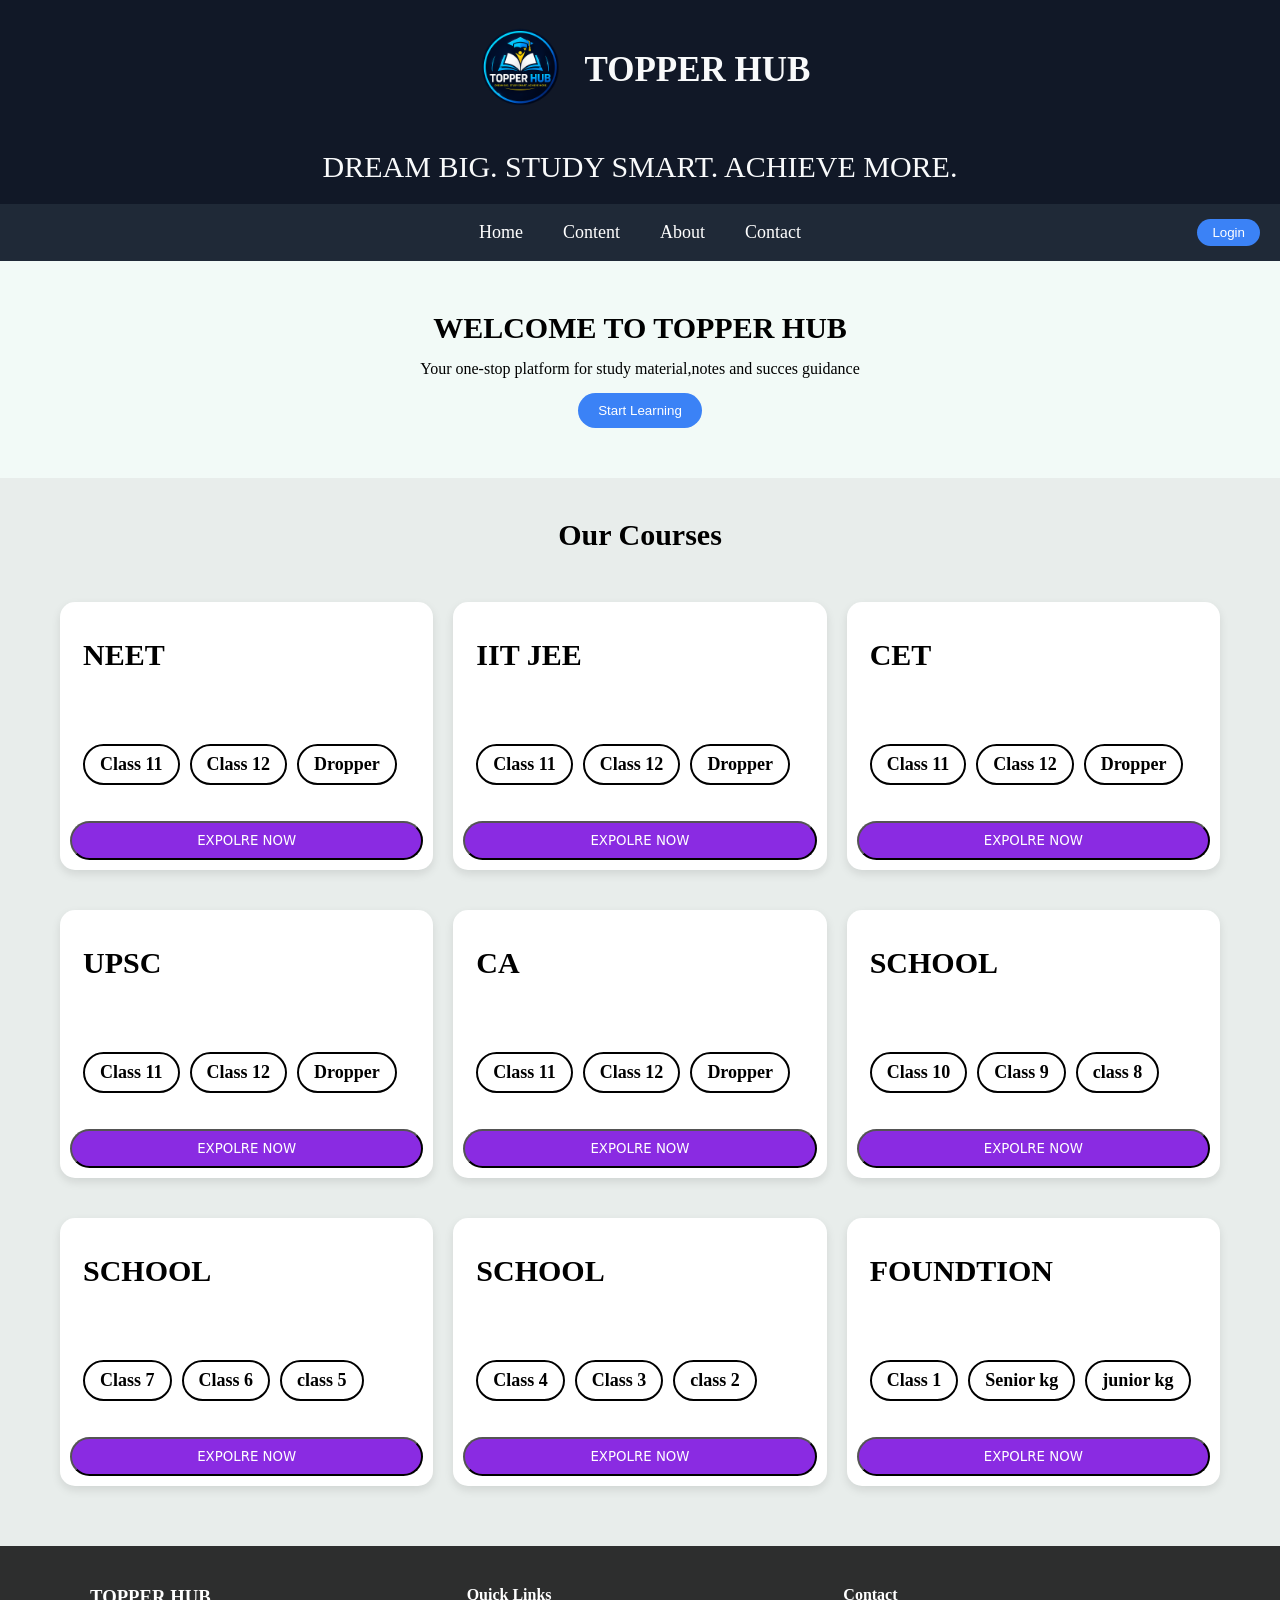
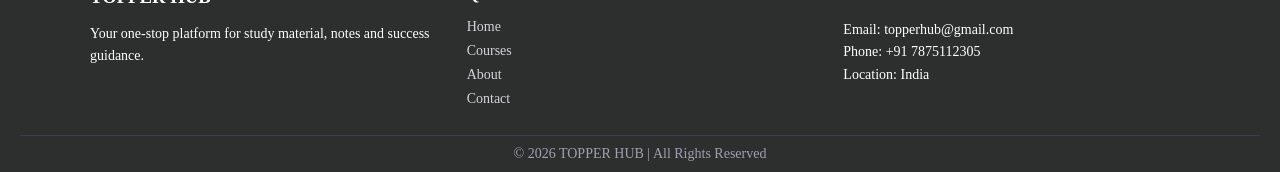
<file: index.html>
<!DOCTYPE html>
<html lang="en">
<head>
    <meta charset="UTF-8">
    <meta name="viewport" content="width=device-width, initial-scale=1.0">
    <title> TOPPER HUB </title>
    <link rel="icon" href="logo.png">
    <link rel="stylesheet" href="h.css">

<script>
    const menu = document.querySelector(".menu-icon");
    const navLinks = document.querySelector(".nav-links");

    menu.onclick = () => {
        navLinks.classList.toggle("active");
    };
</script>

</head>
<body>
    <header class="header">
        <div class="tophead">
     <img src="logo.png" id="logo">

          <h1>
                TOPPER HUB  
          </h1> 
          </div>

          <p class="tagline">  DREAM BIG. STUDY SMART. ACHIEVE MORE.</p>

        </header>
   <nav class="navbar">

    <div class="menu-icon">&#9776;</div>

    <div class="nav-links">
        <a href="#">Home</a>
        <a href="#">Content</a>
        <a href="#">About</a>
        <a href="#">Contact</a>
    </div>

    <button class="login-btn">Login</button>

</nav>
   <section class="hero">
    <h2>WELCOME TO TOPPER HUB </h2>
    <p> Your one-stop platform for study material,notes and succes guidance </p>
    <button> Start Learning </button>
   </section>
   <div class="main ">
    <h2>Our Courses</h2>
   
    <div class="cards">
        <div class="card">
            <h2 class="class-row h2"> NEET </h2>
            <div class="class-row">
                <h2>Class 11</h2>
                <h2>Class 12</h2>
                <h2> Dropper</h2>
               
            </div>
             <button class="bt-card">EXPOLRE NOW </button>
        </div>
          <div class="card">
            <h2 class="class-row h2"> IIT JEE </h2>
            <div class="class-row">
                <h2>Class 11</h2>
                <h2>Class 12</h2>
                <h2> Dropper</h2>
               
            </div>
             <button class="bt-card">EXPOLRE NOW</button>
        </div>
          <div class="card">
            <h2 class="class-row h2"> CET </h2>
            <div class="class-row">
                <h2>Class 11</h2>
                <h2>Class 12</h2>
                <h2>Dropper</h2>
               
            </div>
             <button class="bt-card">EXPOLRE NOW </button>
        </div>
 
            
    </div>

     <div class="cards">

        <div class="card">
                <h2 class="class-row h2"> UPSC </h2>
                <div class="class-row">
                    <h2>Class 11 </h2>
                    <h2>Class 12</h2>
                    <h2>Dropper </h2>
                </div>
                <button class="bt-card">EXPOLRE NOW</button>
            </div>

        <div class="card">
            <h2 class="class-row h2"> CA </h2>
            <div class="class-row">
                <h2>Class 11</h2>
                <h2>Class 12</h2>
                <h2>Dropper</h2>
               
            </div>
             <button class="bt-card">EXPOLRE NOW </button>
        </div>
          <div class="card">
            <h2 class="class-row h2"> SCHOOL </h2>
            <div class="class-row">
                <h2>Class 10</h2>
                <h2>Class 9</h2>
                <h2>class 8</h2>
               
            </div>
             <button class="bt-card">EXPOLRE NOW </button>
        </div>
        </div>
          <div class="cards">
           
         <div class="card">
            <h2 class="class-row h2"> SCHOOL </h2>
            <div class="class-row">
                <h2>Class 7</h2>
                <h2>Class 6</h2>
                <h2>class 5</h2>
               
            </div>
             <button class="bt-card">EXPOLRE NOW</button>
        </div>
         <div class="card">
            <h2 class="class-row h2"> SCHOOL </h2>
            <div class="class-row">
                <h2>Class 4</h2>
                <h2>Class 3</h2>
                <h2>class 2</h2>
               
            </div>
             <button class="bt-card">EXPOLRE NOW </button>
        </div>
         <div class="card ">
            <h2 class="class-row h2"> FOUNDTION </h2>
            <div class="class-row">
               <a href="one.html"><h2>Class 1</h2></a> 
                <h2>Senior kg</h2>
                <h2>junior kg</h2>
               
            </div>
             <button class="bt-card">EXPOLRE NOW </button>
        </div>
          </div>
</div>

<footer class="footer">

    <div class="footer-container">

        <!-- COLUMN 1 -->
        <div class="footer-col">
            <h3>TOPPER HUB</h3>
            <p>Your one-stop platform for study material, notes and success guidance.</p>
        </div>

        <!-- COLUMN 2 -->
        <div class="footer-col">
            <h4>Quick Links</h4>
            <a href="#">Home</a>
            <a href="#">Courses</a>
            <a href="#">About</a>
            <a href="#">Contact</a>
        </div>

        <!-- COLUMN 3 -->
        <div class="footer-col">
            <h4>Contact</h4>
            <p>Email: topperhub@gmail.com</p>
            <p>Phone: +91 7875112305</p>
            <p>Location: India</p>
        </div>

    </div>

    <!-- BOTTOM LINE -->
    <div class="footer-bottom">
        <p>© 2026 TOPPER HUB | All Rights Reserved</p>
    </div>

</footer>

</body>
</html>
</file>
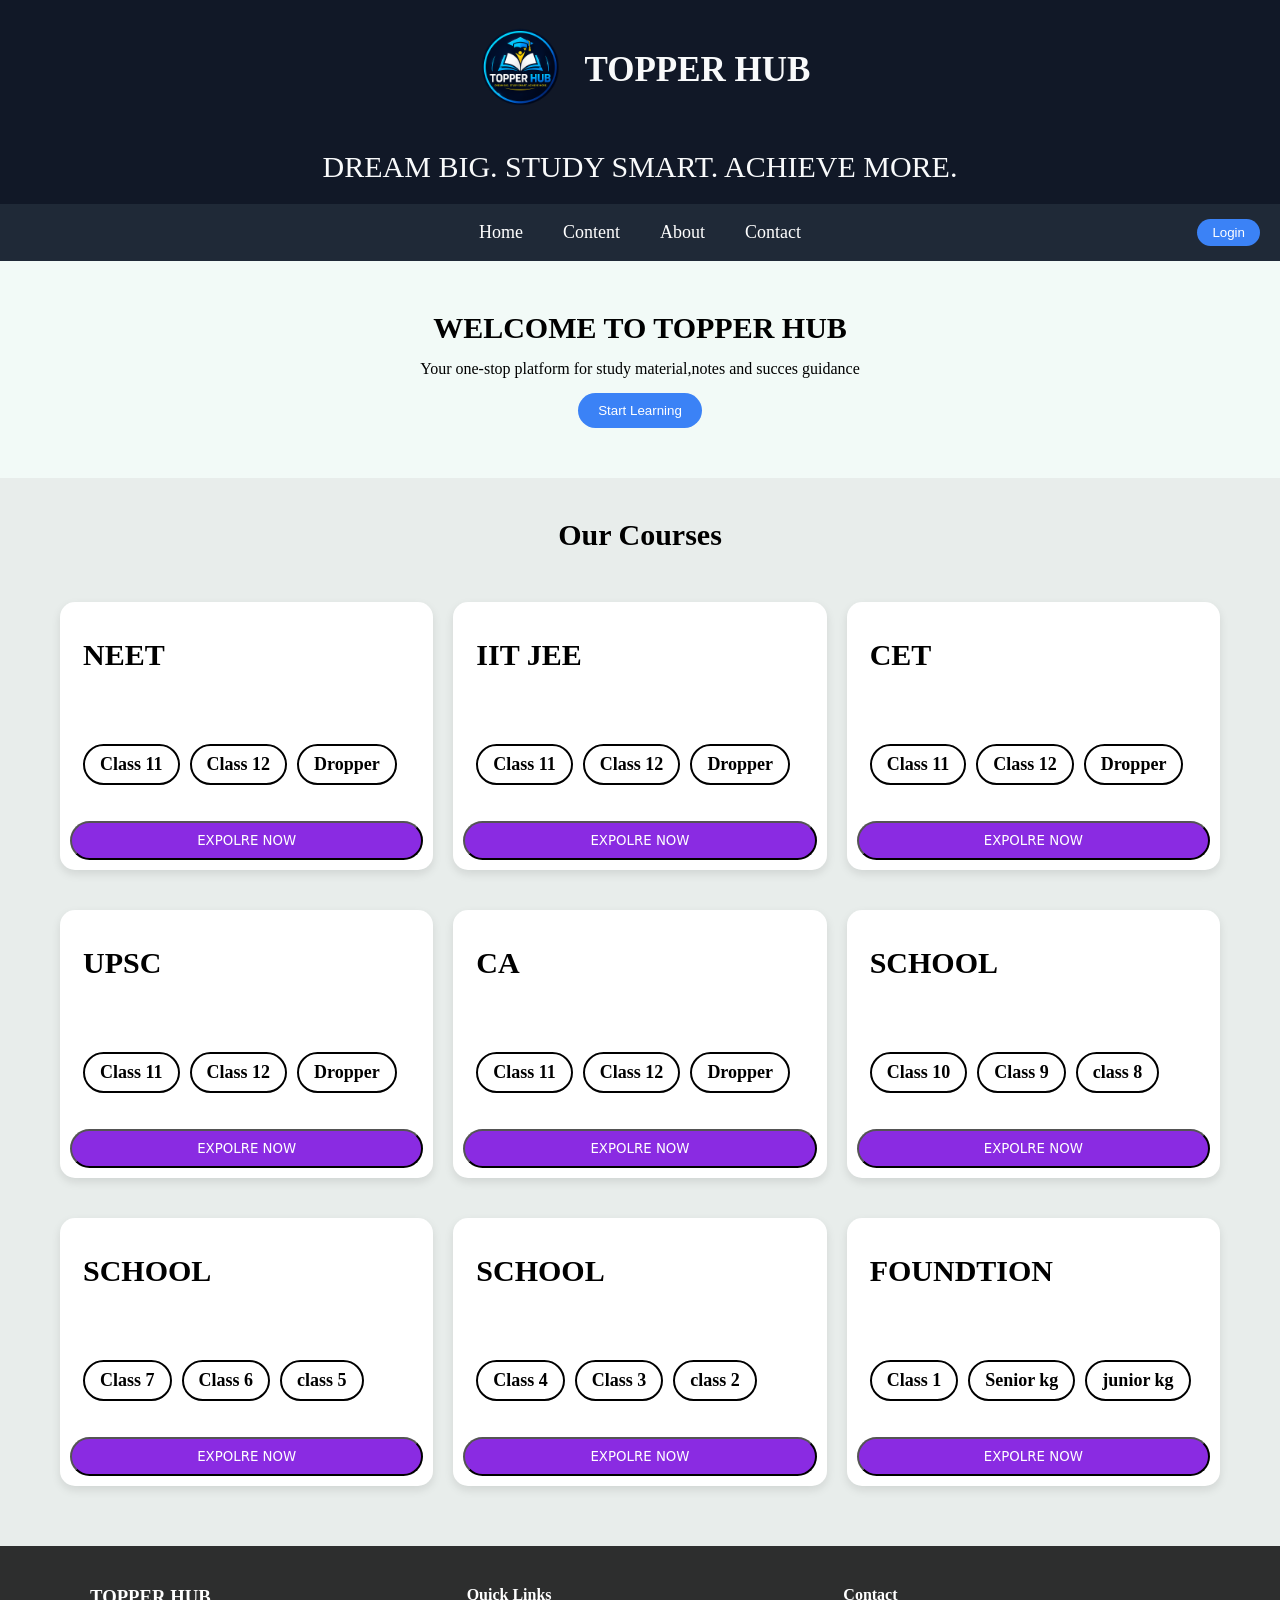
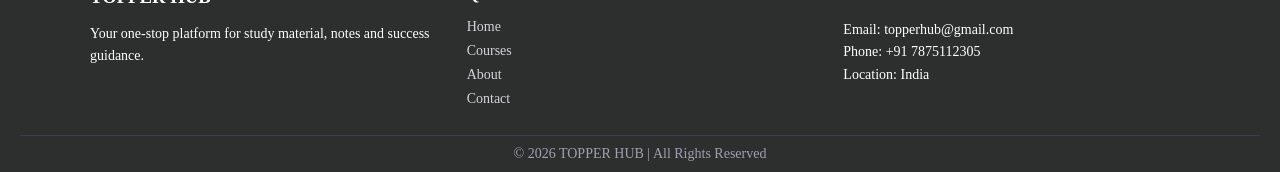
<file: src/main/resources/static/index.html>
<!DOCTYPE html>
<html lang="en">
<head>
    <meta charset="UTF-8">
    <meta name="viewport" content="width=device-width, initial-scale=1.0">
    <title> TOPPER HUB </title>
    <link rel="icon" href="logo.png">
    <link rel="stylesheet" href="h.css">

<script>
    const menu = document.querySelector(".menu-icon");
    const navLinks = document.querySelector(".nav-links");

    menu.onclick = () => {
        navLinks.classList.toggle("active");
    };
</script>

</head>
<body>
    <header class="header">
        <div class="tophead">
     <img src="logo.png" id="logo">

          <h1>
                TOPPER HUB  
          </h1> 
          </div>

          <p class="tagline">  DREAM BIG. STUDY SMART. ACHIEVE MORE.</p>

        </header>
   <nav class="navbar">

    <div class="menu-icon">&#9776;</div>

    <div class="nav-links">
        <a href="#">Home</a>
        <a href="#">Content</a>
        <a href="#">About</a>
        <a href="#">Contact</a>
    </div>

    <button class="login-btn">Login</button>

</nav>
   <section class="hero">
    <h2>WELCOME TO TOPPER HUB </h2>
    <p> Your one-stop platform for study material,notes and succes guidance </p>
    <button> Start Learning </button>
   </section>
   <div class="main ">
    <h2>Our Courses</h2>
   
    <div class="cards">
        <div class="card">
            <h2 class="class-row h2"> NEET </h2>
            <div class="class-row">
                <h2>Class 11</h2>
                <h2>Class 12</h2>
                <h2> Dropper</h2>
               
            </div>
             <button class="bt-card">EXPOLRE NOW </button>
        </div>
          <div class="card">
            <h2 class="class-row h2"> IIT JEE </h2>
            <div class="class-row">
                <h2>Class 11</h2>
                <h2>Class 12</h2>
                <h2> Dropper</h2>
               
            </div>
             <button class="bt-card">EXPOLRE NOW</button>
        </div>
          <div class="card">
            <h2 class="class-row h2"> CET </h2>
            <div class="class-row">
                <h2>Class 11</h2>
                <h2>Class 12</h2>
                <h2>Dropper</h2>
               
            </div>
             <button class="bt-card">EXPOLRE NOW </button>
        </div>
 
            
    </div>

     <div class="cards">

        <div class="card">
                <h2 class="class-row h2"> UPSC </h2>
                <div class="class-row">
                    <h2>Class 11 </h2>
                    <h2>Class 12</h2>
                    <h2>Dropper </h2>
                </div>
                <button class="bt-card">EXPOLRE NOW</button>
            </div>

        <div class="card">
            <h2 class="class-row h2"> CA </h2>
            <div class="class-row">
                <h2>Class 11</h2>
                <h2>Class 12</h2>
                <h2>Dropper</h2>
               
            </div>
             <button class="bt-card">EXPOLRE NOW </button>
        </div>
          <div class="card">
            <h2 class="class-row h2"> SCHOOL </h2>
            <div class="class-row">
                <h2>Class 10</h2>
                <h2>Class 9</h2>
                <h2>class 8</h2>
               
            </div>
             <button class="bt-card">EXPOLRE NOW </button>
        </div>
        </div>
          <div class="cards">
           
         <div class="card">
            <h2 class="class-row h2"> SCHOOL </h2>
            <div class="class-row">
                <h2>Class 7</h2>
                <h2>Class 6</h2>
                <h2>class 5</h2>
               
            </div>
             <button class="bt-card">EXPOLRE NOW</button>
        </div>
         <div class="card">
            <h2 class="class-row h2"> SCHOOL </h2>
            <div class="class-row">
                <h2>Class 4</h2>
                <h2>Class 3</h2>
                <h2>class 2</h2>
               
            </div>
             <button class="bt-card">EXPOLRE NOW </button>
        </div>
         <div class="card ">
            <h2 class="class-row h2"> FOUNDTION </h2>
            <div class="class-row">
               <a href="one.html"><h2>Class 1</h2></a> 
                <h2>Senior kg</h2>
                <h2>junior kg</h2>
               
            </div>
             <button class="bt-card">EXPOLRE NOW </button>
        </div>
          </div>
</div>

<footer class="footer">

    <div class="footer-container">

        <!-- COLUMN 1 -->
        <div class="footer-col">
            <h3>TOPPER HUB</h3>
            <p>Your one-stop platform for study material, notes and success guidance.</p>
        </div>

        <!-- COLUMN 2 -->
        <div class="footer-col">
            <h4>Quick Links</h4>
            <a href="#">Home</a>
            <a href="#">Courses</a>
            <a href="#">About</a>
            <a href="#">Contact</a>
        </div>

        <!-- COLUMN 3 -->
        <div class="footer-col">
            <h4>Contact</h4>
            <p>Email: topperhub@gmail.com</p>
            <p>Phone: +91 7875112305</p>
            <p>Location: India</p>
        </div>

    </div>

    <!-- BOTTOM LINE -->
    <div class="footer-bottom">
        <p>© 2026 TOPPER HUB | All Rights Reserved</p>
    </div>

</footer>

</body>
</html>
</file>
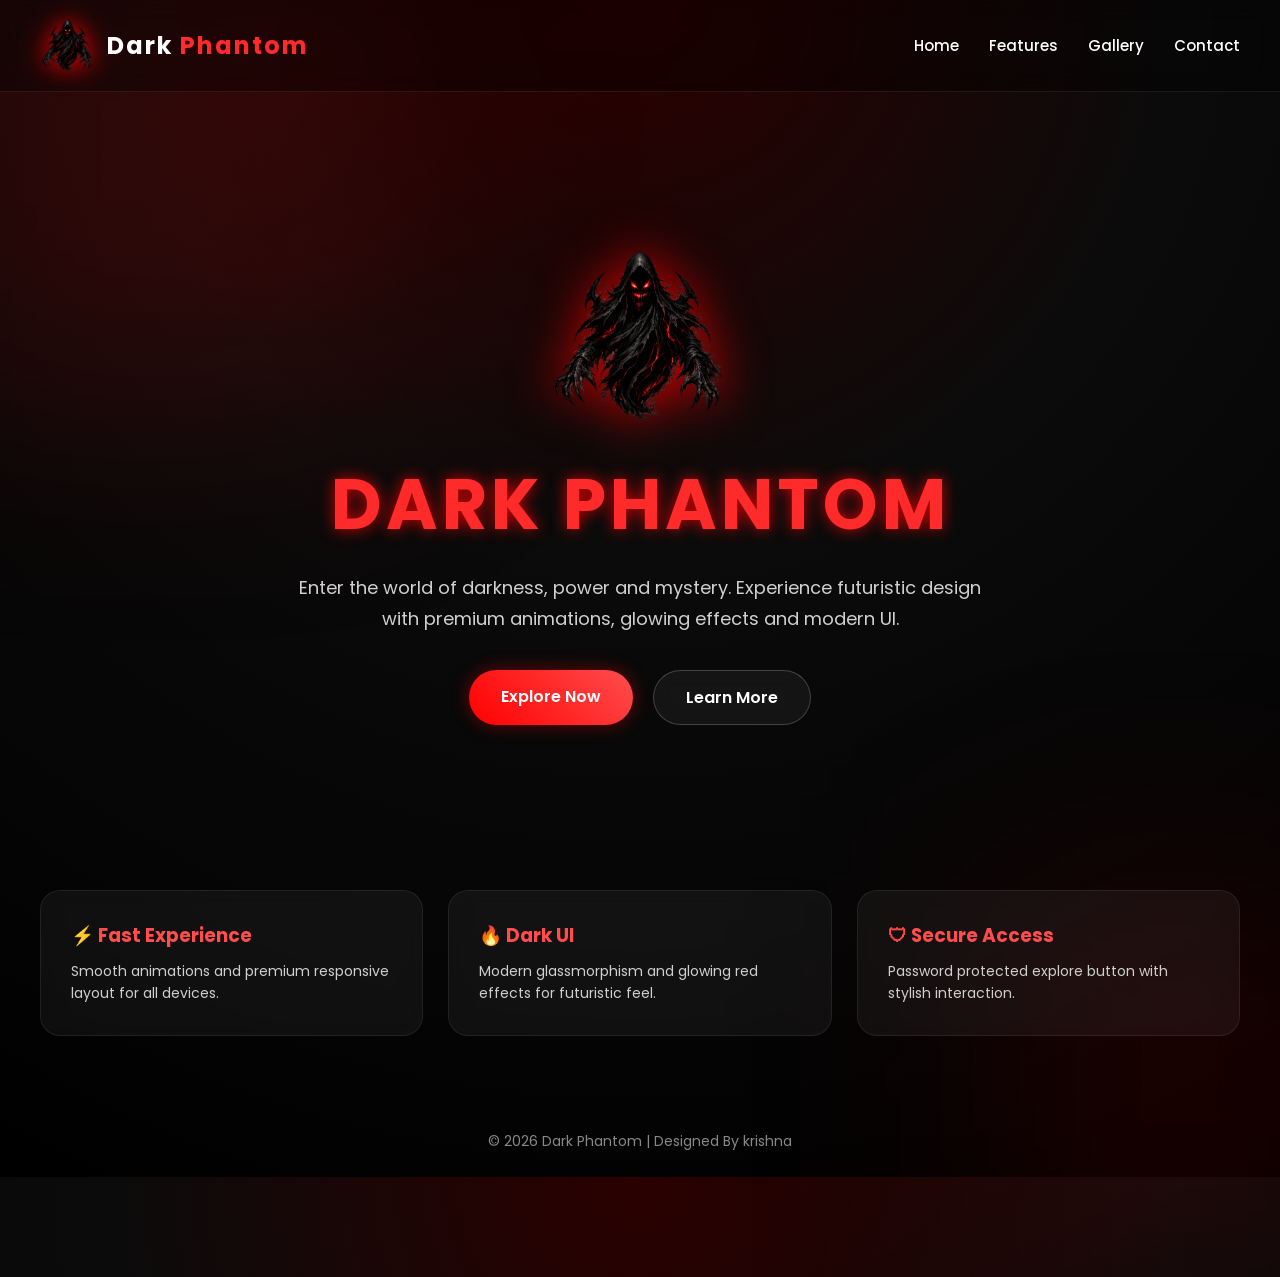
<file: loder.html>
<!DOCTYPE html>
<html lang="en">
<head>
<meta charset="UTF-8">
<meta name="viewport" content="width=device-width, initial-scale=1.0">

<title>Dark Phantom</title>

<link rel="preconnect" href="https://fonts.googleapis.com">
<link href="https://fonts.googleapis.com/css2?family=Poppins:wght@300;400;500;600;700&display=swap" rel="stylesheet">

<style>

*{
    margin:0;
    padding:0;
    box-sizing:border-box;
}

body{
    font-family:'Poppins',sans-serif;
    min-height:100vh;
    overflow-x:hidden;
    background:
    radial-gradient(circle at top,#2b0000 0%,#0b0b0b 40%,#000 100%);
    color:white;
    position:relative;
}

/* BACKGROUND GLOW */
body::before{
    content:"";
    position:absolute;
    width:500px;
    height:500px;
    background:rgba(255,0,0,0.15);
    filter:blur(120px);
    top:-100px;
    left:-100px;
    z-index:-1;
}

body::after{
    content:"";
    position:absolute;
    width:400px;
    height:400px;
    background:rgba(255,0,0,0.1);
    filter:blur(120px);
    bottom:-100px;
    right:-100px;
    z-index:-1;
}

/* HEADER */
header{
    width:100%;
    display:flex;
    justify-content:space-between;
    align-items:center;
    padding:18px 40px;
    position:fixed;
    top:0;
    left:0;
    z-index:1000;
    backdrop-filter:blur(12px);
    background:rgba(0,0,0,0.35);
    border-bottom:1px solid rgba(255,255,255,0.08);
}

/* LOGO AREA */
.logo-box{
    display:flex;
    align-items:center;
    gap:12px;
}

.logo{
    height:55px;
    filter:drop-shadow(0 0 12px red);
    animation:logoGlow 3s infinite alternate;
}

.logo-text{
    font-size:24px;
    font-weight:700;
    letter-spacing:2px;
    color:#fff;
}

.logo-text span{
    color:#ff2a2a;
}

/* NAVIGATION */
nav{
    display:flex;
    align-items:center;
    gap:30px;
}

nav a{
    color:#fff;
    text-decoration:none;
    font-size:15px;
    font-weight:500;
    position:relative;
    transition:0.3s;
}

nav a::after{
    content:"";
    position:absolute;
    width:0%;
    height:2px;
    background:#ff2a2a;
    left:0;
    bottom:-5px;
    transition:0.4s;
}

nav a:hover{
    color:#ff4d4d;
}

nav a:hover::after{
    width:100%;
}

/* MENU BUTTON */
.menu-toggle{
    display:none;
    font-size:30px;
    cursor:pointer;
    color:white;
}

/* HERO SECTION */
.hero{
    min-height:100vh;
    display:flex;
    justify-content:center;
    align-items:center;
    text-align:center;
    padding:120px 20px 50px;
    position:relative;
}

/* HERO CONTENT */
.hero-content{
    max-width:700px;
    animation:fadeUp 1.5s ease;
}

.hero img{
    width:180px;
    margin-bottom:20px;
    filter:drop-shadow(0 0 25px rgba(255,0,0,0.8));
    animation:float 4s ease-in-out infinite;
}

.hero h1{
    font-size:70px;
    font-weight:700;
    letter-spacing:4px;
    color:#ff2a2a;
    text-shadow:0 0 15px rgba(255,0,0,0.8);
}

.hero p{
    margin-top:15px;
    color:#d0d0d0;
    font-size:18px;
    line-height:1.7;
}

/* BUTTONS */
.hero-btns{
    margin-top:35px;
    display:flex;
    justify-content:center;
    gap:20px;
    flex-wrap:wrap;
}

.btn{
    padding:14px 32px;
    border-radius:50px;
    text-decoration:none;
    font-weight:600;
    transition:0.4s;
    position:relative;
    overflow:hidden;
}

/* PRIMARY BUTTON */
.btn-primary{
    background:linear-gradient(45deg,#ff0000,#ff4d4d);
    color:white;
    box-shadow:0 0 18px rgba(255,0,0,0.4);
}

.btn-primary:hover{
    transform:translateY(-4px) scale(1.05);
    box-shadow:0 0 30px rgba(255,0,0,0.9);
}

/* SECOND BUTTON */
.btn-secondary{
    border:1px solid rgba(255,255,255,0.2);
    background:rgba(255,255,255,0.05);
    color:white;
    backdrop-filter:blur(10px);
}

.btn-secondary:hover{
    background:rgba(255,255,255,0.12);
    transform:translateY(-4px);
}

/* FEATURES */
.features{
    display:grid;
    grid-template-columns:repeat(auto-fit,minmax(240px,1fr));
    gap:25px;
    padding:40px;
    margin-top:-50px;
}

.card{
    background:rgba(255,255,255,0.05);
    border:1px solid rgba(255,255,255,0.08);
    border-radius:20px;
    padding:30px;
    backdrop-filter:blur(10px);
    transition:0.4s;
}

.card:hover{
    transform:translateY(-8px);
    box-shadow:0 0 25px rgba(255,0,0,0.2);
}

.card h3{
    color:#ff4d4d;
    margin-bottom:10px;
}

.card p{
    color:#cfcfcf;
    font-size:14px;
    line-height:1.6;
}

/* FOOTER */
footer{
    text-align:center;
    padding:25px;
    margin-top:30px;
    color:#888;
    font-size:14px;
}

/* ANIMATIONS */
@keyframes float{
    0%{
        transform:translateY(0px);
    }
    50%{
        transform:translateY(-15px);
    }
    100%{
        transform:translateY(0px);
    }
}

@keyframes fadeUp{
    from{
        opacity:0;
        transform:translateY(40px);
    }
    to{
        opacity:1;
        transform:translateY(0);
    }
}

@keyframes logoGlow{
    from{
        filter:drop-shadow(0 0 8px red);
    }
    to{
        filter:drop-shadow(0 0 20px red);
    }
}

/* MOBILE */
@media(max-width:768px){

    header{
        padding:15px 20px;
    }

    .menu-toggle{
        display:block;
    }

    nav{
        position:absolute;
        top:80px;
        right:0;
        width:100%;
        background:#0b0b0b;
        flex-direction:column;
        padding:30px 0;
        display:none;
        border-top:1px solid rgba(255,255,255,0.1);
    }

    nav.active{
        display:flex;
    }

    .hero h1{
        font-size:45px;
    }

    .hero p{
        font-size:15px;
    }

    .hero img{
        width:140px;
    }

    .features{
        padding:20px;
    }
}

</style>
</head>

<body>

<!-- HEADER -->
<header>

    <div class="logo-box">
        <img src="loder.png" class="logo">
        <div class="logo-text">Dark <span>Phantom</span></div>
    </div>

    <div class="menu-toggle" onclick="toggleMenu()">☰</div>

    <nav id="navMenu">
        <a href="#">Home</a>
        <a href="#">Features</a>
        <a href="#">Gallery</a>
        <a href="#">Contact</a>
    </nav>

</header>

<!-- HERO -->
<section class="hero">

    <div class="hero-content">

        <img src="loder.png" alt="logo">

        <h1>DARK PHANTOM</h1>

        <p>
            Enter the world of darkness, power and mystery.
            Experience futuristic design with premium animations,
            glowing effects and modern UI.
        </p>

        <div class="hero-btns">

            <a href="#" class="btn btn-primary" onclick="checkPassword(event)">
                Explore Now
            </a>

            <a href="#" class="btn btn-secondary">
                Learn More
            </a>

        </div>

    </div>

</section>

<!-- FEATURES -->
<section class="features">

    <div class="card">
        <h3>⚡ Fast Experience</h3>
        <p>
            Smooth animations and premium responsive layout for all devices.
        </p>
    </div>

    <div class="card">
        <h3>🔥 Dark UI</h3>
        <p>
            Modern glassmorphism and glowing red effects for futuristic feel.
        </p>
    </div>

    <div class="card">
        <h3>🛡 Secure Access</h3>
        <p>
            Password protected explore button with stylish interaction.
        </p>
    </div>

</section>

<!-- FOOTER -->
<footer>
    © 2026 Dark Phantom | Designed By krishna
</footer>

<script>

/* MOBILE MENU */
function toggleMenu(){
    document.getElementById("navMenu").classList.toggle("active");
}

/* PASSWORD SYSTEM */
function checkPassword(event){

    event.preventDefault();

    let password = prompt("Enter Secret Password :");

    if(password === "Krishna"){

        alert("Access Granted 🔥");

        window.location.href = "login.html";

    }else if(password !== null){

        alert("Wrong Password ❌");
    }
}

</script>

</body>
</html>
</file>
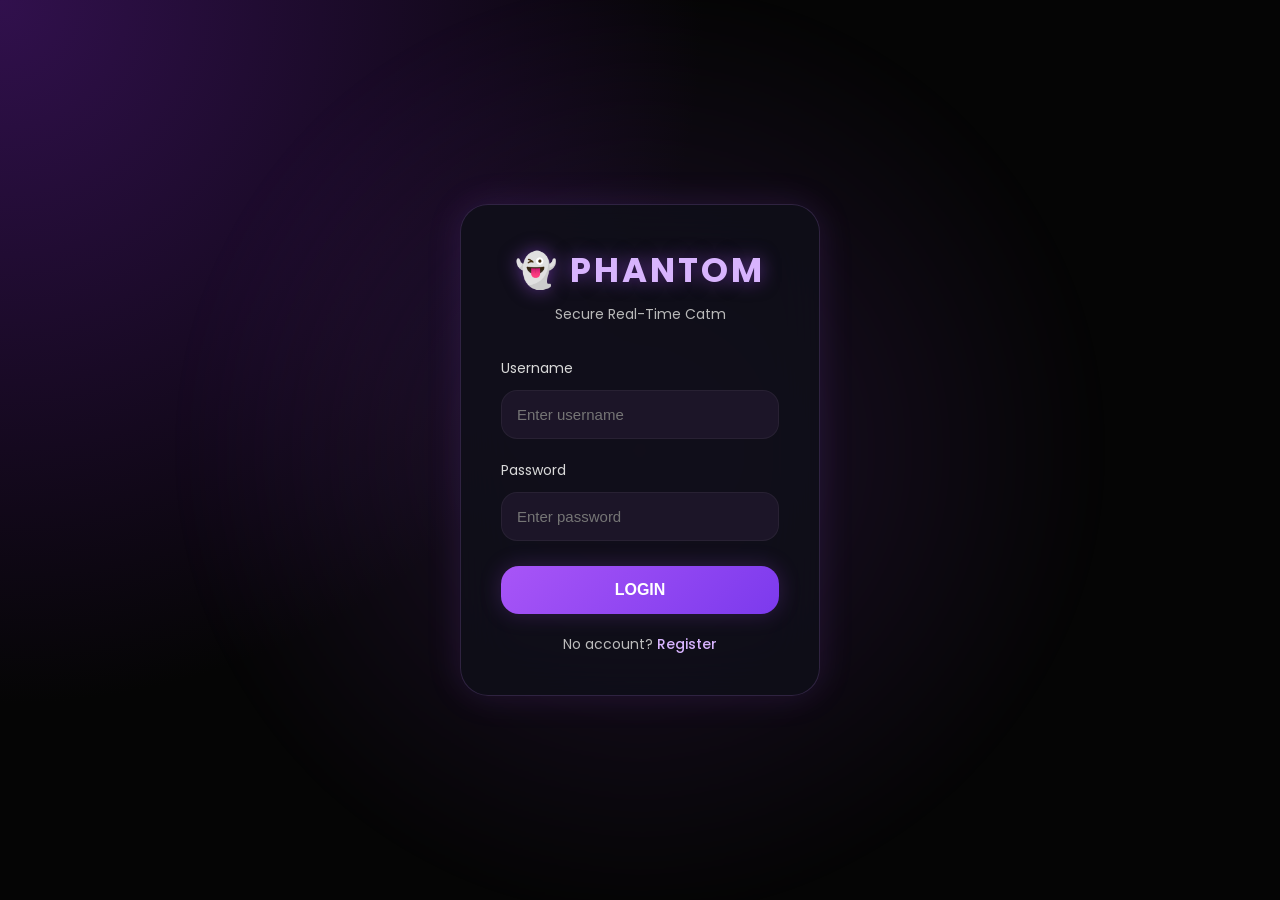
<file: login.html>
<!DOCTYPE html>
<html lang="en">

<head>

<meta charset="UTF-8">
<meta name="viewport" content="width=device-width, initial-scale=1.0">
<meta http-equiv="Cache-Control" content="no-cache, no-store, must-revalidate">
<meta http-equiv="Pragma" content="no-cache">
<meta http-equiv="Expires" content="0">

<title> 👻 PHANTOM</title>

<link href="https://fonts.googleapis.com/css2?family=Poppins:wght@300;400;500;600;700&display=swap" rel="stylesheet">


<style>

/* ======================
   GLOBAL
====================== */

*{
    margin:0;
    padding:0;
    box-sizing:border-box;
}

body{
    height:100vh;
    display:flex;
    justify-content:center;
    align-items:center;
    overflow:hidden;

    font-family:'Poppins',sans-serif;

    background:
    radial-gradient(circle at top left,#31104d,#050505 45%),
    radial-gradient(circle at bottom right,#4b0d74,#000000 45%);
}

/* ======================
   BACKGROUND GLOW
====================== */

.bg{
    position:absolute;
    width:100%;
    height:100%;

    background:
    radial-gradient(circle at center,
    rgba(168,85,247,0.15),
    transparent 60%);

    filter:blur(10px);
}

/* ======================
   LOGIN BOX
====================== */

.box{
    position:relative;

    width:360px;

    padding:40px;

    border-radius:28px;

    background:
    rgba(15,15,25,0.82);

    border:1px solid rgba(192,132,252,0.18);

    backdrop-filter:blur(25px);

    box-shadow:
    0 0 35px rgba(168,85,247,0.14);

    z-index:10;
}

/* ======================
   LOGO
====================== */

h1{
    text-align:center;

    color:#d8b4fe;

    font-size:34px;

    letter-spacing:3px;

    margin-bottom:8px;

    text-shadow:
    0 0 18px rgba(168,85,247,0.5);
}

/* ======================
   SUBTITLE
====================== */

.sub{
    text-align:center;

    color:#b9b9b9;

    font-size:14px;

    margin-bottom:30px;
}

/* ======================
   INPUTS
====================== */

.inputBox{
    margin-top:18px;
}

.inputBox label{
    color:#d9d9d9;
    font-size:14px;
}

input{
    width:100%;

    padding:15px;

    margin-top:10px;

    background:#1c1528;

    border:none;

    border-radius:16px;

    color:white;

    font-size:15px;

    outline:none;

    border:1px solid rgba(255,255,255,0.05);

    transition:0.3s;
}

input:focus{

    border:1px solid rgba(192,132,252,0.45);

    box-shadow:
    0 0 18px rgba(168,85,247,0.18);
}

/* ======================
   BUTTON
====================== */

button{

    width:100%;

    padding:15px;

    margin-top:25px;

    border:none;

    border-radius:18px;

    background:
    linear-gradient(
        135deg,
        #a855f7,
        #7c3aed
    );

    color:white;

    font-size:16px;

    font-weight:600;

    cursor:pointer;

    transition:0.3s;

    box-shadow:
    0 0 22px rgba(168,85,247,0.22);
}

button:hover{

    transform:translateY(-2px);

    box-shadow:
    0 0 30px rgba(168,85,247,0.30);
}

/* ======================
   TEXT
====================== */

p{
    color:#bcbcbc;

    text-align:center;

    margin-top:20px;

    font-size:14px;
}

a{
    color:#d8b4fe;

    text-decoration:none;

    font-weight:500;
}

a:hover{
    text-decoration:underline;
}

/* ======================
   MOBILE
====================== */

@media(max-width:700px){

    .box{
        width:92%;
        padding:32px 24px;
    }

    body{
        padding:15px;
    }

    h1{
        font-size:28px;
    }
}

</style>

</head>

<body>

<div class="bg"></div>

<div class="box">

    <h1> 👻 PHANTOM</h1>

    <div class="sub">
        Secure Real-Time Catm
    </div>

    <!-- USERNAME -->

    <div class="inputBox">

        <label>Username</label>

        <input
            type="text"
            id="name"
            placeholder="Enter username"
            autocomplete="off"
        >

    </div>

    <!-- PASSWORD -->

    <div class="inputBox">

        <label>Password</label>

        <input
            type="password"
            id="password"
            placeholder="Enter password"
        >

    </div>

    <!-- BUTTON -->

    <button
    id="loginBtn"
    onclick="login()"
>
    LOGIN
</button>

   <div
    id="status"
    style="
        color:#d8b4fe;
        text-align:center;
        margin-top:15px;
        font-size:14px;
    "
></div>

    <!-- REGISTER -->

    <p>
        No account?
        <a href="register.html">
            Register
        </a>
    </p>

</div>

<script>

const API_BASE =
"https://phantom-backend05-1.onrender.com";

/* =========================
   WAKE SERVER
========================= */

async function wakeServer() {

    try {

        let status =
        document.getElementById("status");

        if (status) {

            status.innerText =
            "Starting server...";
        }

        /* Wake Render */

        await fetch(
            API_BASE + "/users"
        );

        /* small delay */

        await new Promise(resolve =>
            setTimeout(resolve, 4000)
        );

        if (status) {

            status.innerText =
            "";
        }

        return true;

    } catch(e) {

        console.log(
            "Wake server error:",
            e
        );

        return false;
    }
}

/* =========================
   LOGIN
========================= */

async function login() {

    try {

        let name =
        document.getElementById("name")
        .value
        .trim();

        let password =
        document.getElementById("password")
        .value
        .trim();

        if (!name || !password) {

            alert(
                "Enter username and password"
            );

            return;
        }

        let btn =
        document.getElementById(
            "loginBtn"
        );

        if (btn) {

            btn.innerText =
            "Please wait...";

            btn.disabled = true;
        }

        /* WAKE SERVER FIRST */

        await wakeServer();

        console.log(
            "LOGIN START"
        );

      let response =
     await fetch(
    API_BASE + "/auth/login",

            {
                method: "POST",

                headers: {
                    "Content-Type":
                    "application/json"
                },

                body: JSON.stringify({

                    name: name,

                    password: password
                })
            }
        );

        let text =
        await response.text();

        console.log(
            "SERVER:",
            text
        );

        if (
            text.trim() === "success"
        ) {

            localStorage.setItem(
                "user",
                name
            );

            window.location.href =
            "Catm.html";

        } else {

            alert(text);
        }

    } catch(e) {

        console.log(
            "LOGIN ERROR:",
            e
        );

        alert(
            "Backend not responding"
        );
    }

    finally {

        let btn =
        document.getElementById(
            "loginBtn"
        );

        if (btn) {

            btn.innerText =
            "LOGIN";

            btn.disabled = false;
        }
    }
}

</script>


</body>
</html>
</file>
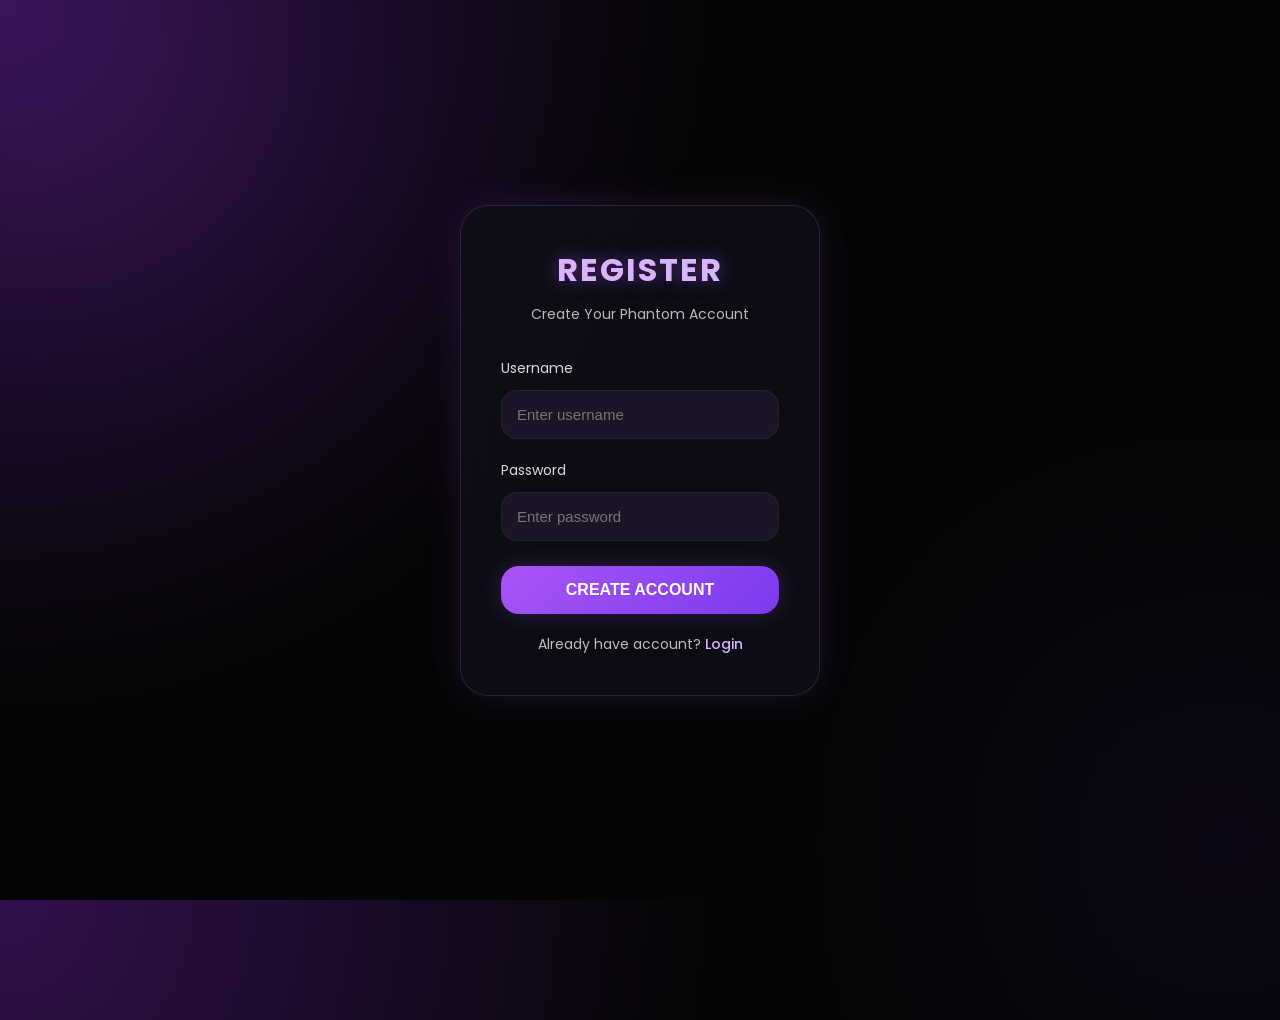
<file: register.html>
<!DOCTYPE html>
<html lang="en">

<head>

<meta charset="UTF-8">
<meta name="viewport" content="width=device-width, initial-scale=1.0">

<title>Phantom Register</title>

<link href="https://fonts.googleapis.com/css2?family=Poppins:wght@300;400;500;600;700&display=swap" rel="stylesheet">

<style>

/* ======================
   GLOBAL
====================== */

*{
    margin:0;
    padding:0;
    box-sizing:border-box;
}

body{
    height:100vh;
    display:flex;
    justify-content:center;
    align-items:center;
    overflow:hidden;

    font-family:'Poppins',sans-serif;

    background:
    radial-gradient(circle at top left,#31104d,#050505 45%),
    radial-gradient(circle at bottom right,#4b0d74,#000000 45%);
}

/* ======================
   BACKGROUND GLOW
====================== */

body::before{
    content:"";
    position:absolute;

    width:350px;
    height:350px;

    background:#a855f7;

    filter:blur(140px);

    opacity:0.16;

    top:-120px;
    left:-120px;
}

body::after{
    content:"";
    position:absolute;

    width:350px;
    height:350px;

    background:#7c3aed;

    filter:blur(140px);

    opacity:0.14;

    bottom:-120px;
    right:-120px;
}

/* ======================
   REGISTER BOX
====================== */

.box{
    position:relative;

    width:360px;

    padding:40px;

    border-radius:28px;

    background:
    rgba(15,15,25,0.82);

    border:1px solid rgba(192,132,252,0.18);

    backdrop-filter:blur(25px);

    box-shadow:
    0 0 35px rgba(168,85,247,0.14);

    z-index:10;
}

/* ======================
   TITLE
====================== */

h1{
    text-align:center;

    color:#d8b4fe;

    font-size:32px;

    letter-spacing:2px;

    margin-bottom:10px;

    text-shadow:
    0 0 18px rgba(168,85,247,0.5);
}

/* ======================
   SUBTITLE
====================== */

.sub{
    text-align:center;

    color:#b9b9b9;

    font-size:14px;

    margin-bottom:30px;
}

/* ======================
   INPUT BOX
====================== */

.inputBox{
    margin-top:18px;
}

.inputBox label{
    color:#d9d9d9;

    font-size:14px;
}

input{
    width:100%;

    padding:15px;

    margin-top:10px;

    background:#1c1528;

    border:none;

    border-radius:16px;

    color:white;

    font-size:15px;

    outline:none;

    border:1px solid rgba(255,255,255,0.05);

    transition:0.3s;
}

input:focus{

    border:1px solid rgba(192,132,252,0.45);

    box-shadow:
    0 0 18px rgba(168,85,247,0.18);
}

/* ======================
   BUTTON
====================== */

button{

    width:100%;

    padding:15px;

    margin-top:25px;

    border:none;

    border-radius:18px;

    background:
    linear-gradient(
        135deg,
        #a855f7,
        #7c3aed
    );

    color:white;

    font-size:16px;

    font-weight:600;

    cursor:pointer;

    transition:0.3s;

    box-shadow:
    0 0 22px rgba(168,85,247,0.22);
}

button:hover{

    transform:translateY(-2px);

    box-shadow:
    0 0 30px rgba(168,85,247,0.30);
}

/* ======================
   TEXT
====================== */

p{
    color:#bcbcbc;

    text-align:center;

    margin-top:20px;

    font-size:14px;
}

a{
    color:#d8b4fe;

    text-decoration:none;

    font-weight:500;
}

a:hover{
    text-decoration:underline;
}

/* ======================
   MOBILE
====================== */

@media(max-width:700px){

    .box{
        width:92%;
        padding:32px 24px;
    }

    body{
        padding:15px;
    }

    h1{
        font-size:28px;
    }
}

</style>

</head>

<body>

<div class="box">

    <h1>REGISTER</h1>

    <div class="sub">
        Create Your Phantom Account
    </div>

    <!-- USERNAME -->

    <div class="inputBox">

        <label>Username</label>

        <input
            type="text"
            id="name"
            placeholder="Enter username"
            autocomplete="off"
        >

    </div>

    <!-- PASSWORD -->

    <div class="inputBox">

        <label>Password</label>

        <input
            type="password"
            id="password"
            placeholder="Enter password"
        >

    </div>

    <!-- BUTTON -->

    <button onclick="registerUser()">
        CREATE ACCOUNT
    </button>

    <!-- LOGIN -->

    <p>
        Already have account?
        <a href="./login.html">
            Login
        </a>
    </p>

</div>

<script>

/* ======================
   CONFIG
====================== */

const API_BASE = "https://phantom-backend05-1.onrender.com";

/* ======================
   REGISTER
====================== */

async function registerUser() {

    let name = document.getElementById("name").value.trim();
    let password = document.getElementById("password").value.trim();

    if (!name || !password) {
        alert("Please fill all fields");
        return;
    }

    let res = await fetch(`${API_BASE}/register`, {

        method: "POST",

        headers: {
            "Content-Type": "application/json"
        },

        body: JSON.stringify({
            name: name,
            password: password
        })
    });

    let result = await res.text();

    alert(result);

    if (result === "User created") {
        window.location.href = "/login.html";
    }
}

</script>

</body>
</html>
</file>
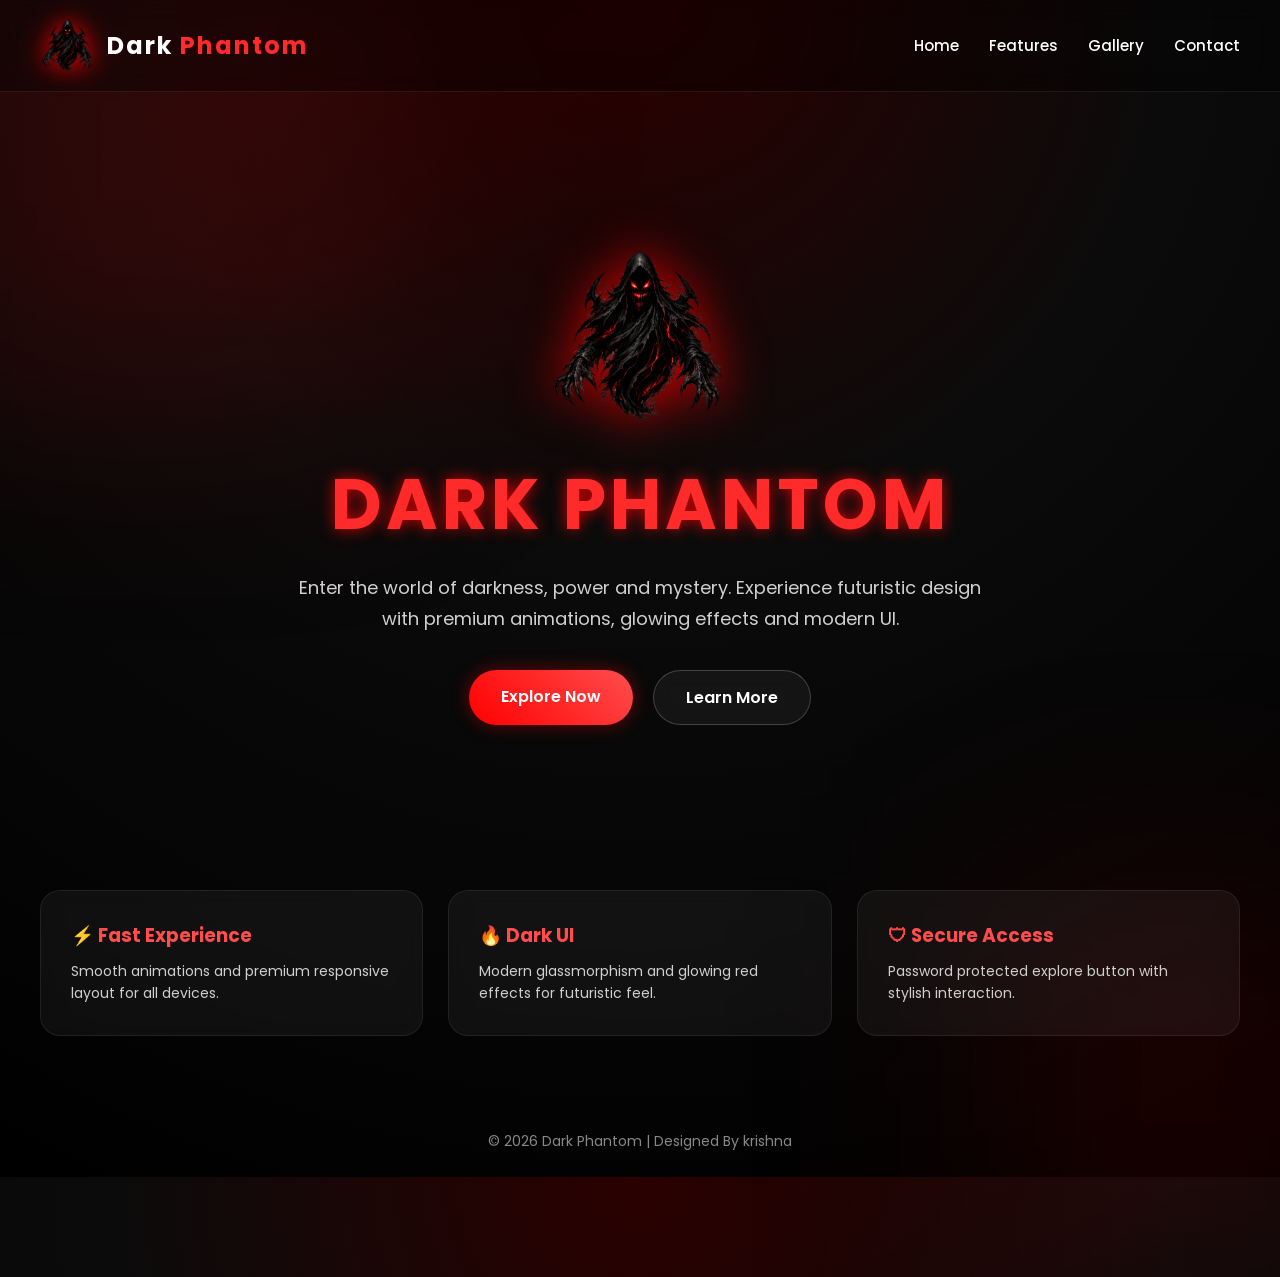
<file: src/main/resources/static/loder.html>
<!DOCTYPE html>
<html lang="en">
<head>
<meta charset="UTF-8">
<meta name="viewport" content="width=device-width, initial-scale=1.0">

<title>Dark Phantom</title>

<link rel="preconnect" href="https://fonts.googleapis.com">
<link href="https://fonts.googleapis.com/css2?family=Poppins:wght@300;400;500;600;700&display=swap" rel="stylesheet">

<style>

*{
    margin:0;
    padding:0;
    box-sizing:border-box;
}

body{
    font-family:'Poppins',sans-serif;
    min-height:100vh;
    overflow-x:hidden;
    background:
    radial-gradient(circle at top,#2b0000 0%,#0b0b0b 40%,#000 100%);
    color:white;
    position:relative;
}

/* BACKGROUND GLOW */
body::before{
    content:"";
    position:absolute;
    width:500px;
    height:500px;
    background:rgba(255,0,0,0.15);
    filter:blur(120px);
    top:-100px;
    left:-100px;
    z-index:-1;
}

body::after{
    content:"";
    position:absolute;
    width:400px;
    height:400px;
    background:rgba(255,0,0,0.1);
    filter:blur(120px);
    bottom:-100px;
    right:-100px;
    z-index:-1;
}

/* HEADER */
header{
    width:100%;
    display:flex;
    justify-content:space-between;
    align-items:center;
    padding:18px 40px;
    position:fixed;
    top:0;
    left:0;
    z-index:1000;
    backdrop-filter:blur(12px);
    background:rgba(0,0,0,0.35);
    border-bottom:1px solid rgba(255,255,255,0.08);
}

/* LOGO AREA */
.logo-box{
    display:flex;
    align-items:center;
    gap:12px;
}

.logo{
    height:55px;
    filter:drop-shadow(0 0 12px red);
    animation:logoGlow 3s infinite alternate;
}

.logo-text{
    font-size:24px;
    font-weight:700;
    letter-spacing:2px;
    color:#fff;
}

.logo-text span{
    color:#ff2a2a;
}

/* NAVIGATION */
nav{
    display:flex;
    align-items:center;
    gap:30px;
}

nav a{
    color:#fff;
    text-decoration:none;
    font-size:15px;
    font-weight:500;
    position:relative;
    transition:0.3s;
}

nav a::after{
    content:"";
    position:absolute;
    width:0%;
    height:2px;
    background:#ff2a2a;
    left:0;
    bottom:-5px;
    transition:0.4s;
}

nav a:hover{
    color:#ff4d4d;
}

nav a:hover::after{
    width:100%;
}

/* MENU BUTTON */
.menu-toggle{
    display:none;
    font-size:30px;
    cursor:pointer;
    color:white;
}

/* HERO SECTION */
.hero{
    min-height:100vh;
    display:flex;
    justify-content:center;
    align-items:center;
    text-align:center;
    padding:120px 20px 50px;
    position:relative;
}

/* HERO CONTENT */
.hero-content{
    max-width:700px;
    animation:fadeUp 1.5s ease;
}

.hero img{
    width:180px;
    margin-bottom:20px;
    filter:drop-shadow(0 0 25px rgba(255,0,0,0.8));
    animation:float 4s ease-in-out infinite;
}

.hero h1{
    font-size:70px;
    font-weight:700;
    letter-spacing:4px;
    color:#ff2a2a;
    text-shadow:0 0 15px rgba(255,0,0,0.8);
}

.hero p{
    margin-top:15px;
    color:#d0d0d0;
    font-size:18px;
    line-height:1.7;
}

/* BUTTONS */
.hero-btns{
    margin-top:35px;
    display:flex;
    justify-content:center;
    gap:20px;
    flex-wrap:wrap;
}

.btn{
    padding:14px 32px;
    border-radius:50px;
    text-decoration:none;
    font-weight:600;
    transition:0.4s;
    position:relative;
    overflow:hidden;
}

/* PRIMARY BUTTON */
.btn-primary{
    background:linear-gradient(45deg,#ff0000,#ff4d4d);
    color:white;
    box-shadow:0 0 18px rgba(255,0,0,0.4);
}

.btn-primary:hover{
    transform:translateY(-4px) scale(1.05);
    box-shadow:0 0 30px rgba(255,0,0,0.9);
}

/* SECOND BUTTON */
.btn-secondary{
    border:1px solid rgba(255,255,255,0.2);
    background:rgba(255,255,255,0.05);
    color:white;
    backdrop-filter:blur(10px);
}

.btn-secondary:hover{
    background:rgba(255,255,255,0.12);
    transform:translateY(-4px);
}

/* FEATURES */
.features{
    display:grid;
    grid-template-columns:repeat(auto-fit,minmax(240px,1fr));
    gap:25px;
    padding:40px;
    margin-top:-50px;
}

.card{
    background:rgba(255,255,255,0.05);
    border:1px solid rgba(255,255,255,0.08);
    border-radius:20px;
    padding:30px;
    backdrop-filter:blur(10px);
    transition:0.4s;
}

.card:hover{
    transform:translateY(-8px);
    box-shadow:0 0 25px rgba(255,0,0,0.2);
}

.card h3{
    color:#ff4d4d;
    margin-bottom:10px;
}

.card p{
    color:#cfcfcf;
    font-size:14px;
    line-height:1.6;
}

/* FOOTER */
footer{
    text-align:center;
    padding:25px;
    margin-top:30px;
    color:#888;
    font-size:14px;
}

/* ANIMATIONS */
@keyframes float{
    0%{
        transform:translateY(0px);
    }
    50%{
        transform:translateY(-15px);
    }
    100%{
        transform:translateY(0px);
    }
}

@keyframes fadeUp{
    from{
        opacity:0;
        transform:translateY(40px);
    }
    to{
        opacity:1;
        transform:translateY(0);
    }
}

@keyframes logoGlow{
    from{
        filter:drop-shadow(0 0 8px red);
    }
    to{
        filter:drop-shadow(0 0 20px red);
    }
}

/* MOBILE */
@media(max-width:768px){

    header{
        padding:15px 20px;
    }

    .menu-toggle{
        display:block;
    }

    nav{
        position:absolute;
        top:80px;
        right:0;
        width:100%;
        background:#0b0b0b;
        flex-direction:column;
        padding:30px 0;
        display:none;
        border-top:1px solid rgba(255,255,255,0.1);
    }

    nav.active{
        display:flex;
    }

    .hero h1{
        font-size:45px;
    }

    .hero p{
        font-size:15px;
    }

    .hero img{
        width:140px;
    }

    .features{
        padding:20px;
    }
}

</style>
</head>

<body>

<!-- HEADER -->
<header>

    <div class="logo-box">
        <img src="loder.png" class="logo">
        <div class="logo-text">Dark <span>Phantom</span></div>
    </div>

    <div class="menu-toggle" onclick="toggleMenu()">☰</div>

    <nav id="navMenu">
        <a href="#">Home</a>
        <a href="#">Features</a>
        <a href="#">Gallery</a>
        <a href="#">Contact</a>
    </nav>

</header>

<!-- HERO -->
<section class="hero">

    <div class="hero-content">

        <img src="loder.png" alt="logo">

        <h1>DARK PHANTOM</h1>

        <p>
            Enter the world of darkness, power and mystery.
            Experience futuristic design with premium animations,
            glowing effects and modern UI.
        </p>

        <div class="hero-btns">

            <a href="#" class="btn btn-primary" onclick="checkPassword(event)">
                Explore Now
            </a>

            <a href="#" class="btn btn-secondary">
                Learn More
            </a>

        </div>

    </div>

</section>

<!-- FEATURES -->
<section class="features">

    <div class="card">
        <h3>⚡ Fast Experience</h3>
        <p>
            Smooth animations and premium responsive layout for all devices.
        </p>
    </div>

    <div class="card">
        <h3>🔥 Dark UI</h3>
        <p>
            Modern glassmorphism and glowing red effects for futuristic feel.
        </p>
    </div>

    <div class="card">
        <h3>🛡 Secure Access</h3>
        <p>
            Password protected explore button with stylish interaction.
        </p>
    </div>

</section>

<!-- FOOTER -->
<footer>
    © 2026 Dark Phantom | Designed By krishna
</footer>

<script>

/* MOBILE MENU */
function toggleMenu(){
    document.getElementById("navMenu").classList.toggle("active");
}

/* PASSWORD SYSTEM */
function checkPassword(event){

    event.preventDefault();

    let password = prompt("Enter Secret Password :");

    if(password === "Krishna"){

        alert("Access Granted 🔥");

        window.location.href = "login.html";

    }else if(password !== null){

        alert("Wrong Password ❌");
    }
}

</script>

</body>
</html>
</file>
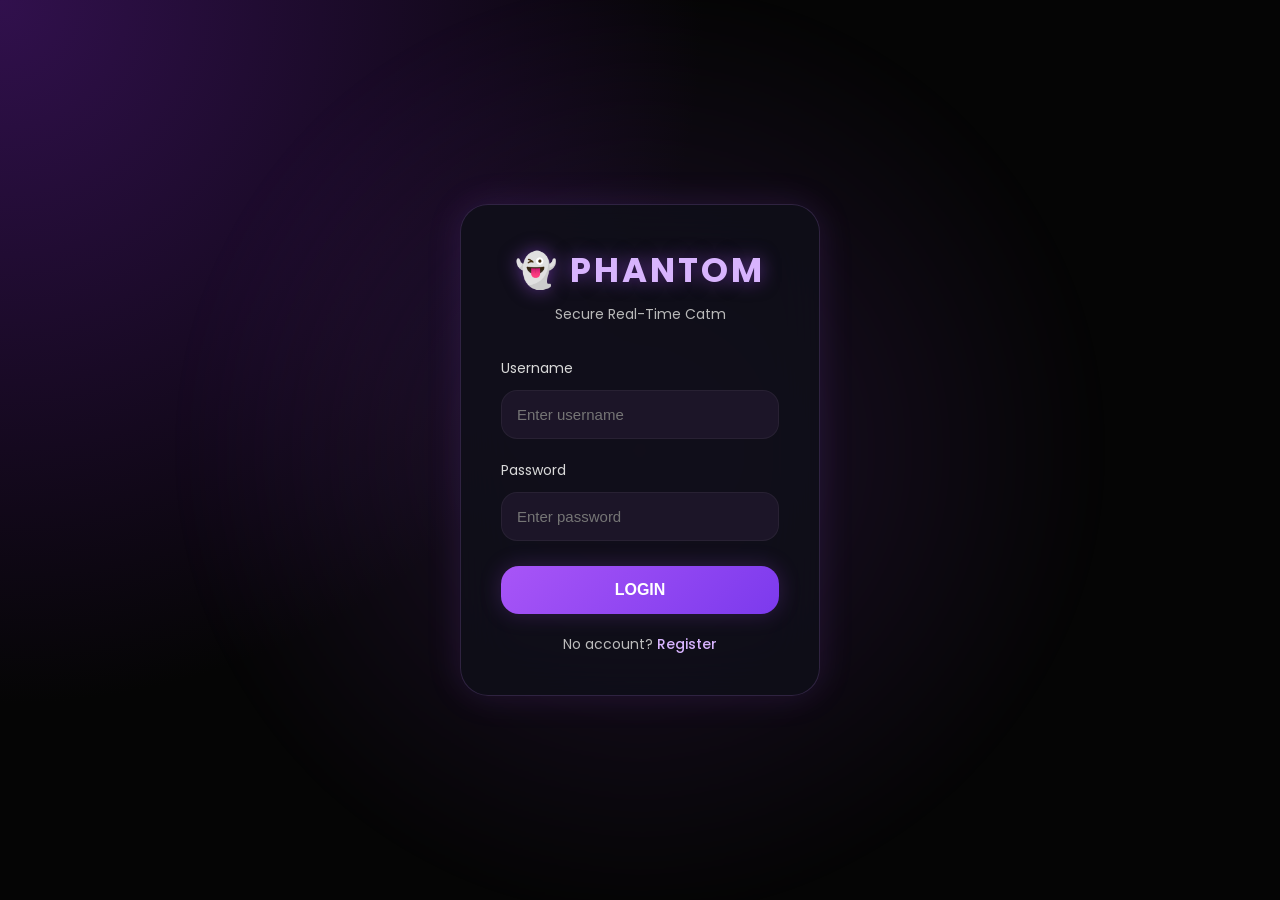
<file: src/main/resources/static/login.html>
<!DOCTYPE html>
<html lang="en">

<head>

<meta charset="UTF-8">
<meta name="viewport" content="width=device-width, initial-scale=1.0">
<meta http-equiv="Cache-Control" content="no-cache, no-store, must-revalidate">
<meta http-equiv="Pragma" content="no-cache">
<meta http-equiv="Expires" content="0">

<title> 👻 PHANTOM</title>

<link href="https://fonts.googleapis.com/css2?family=Poppins:wght@300;400;500;600;700&display=swap" rel="stylesheet">


<style>

/* ======================
   GLOBAL
====================== */

*{
    margin:0;
    padding:0;
    box-sizing:border-box;
}

body{
    height:100vh;
    display:flex;
    justify-content:center;
    align-items:center;
    overflow:hidden;

    font-family:'Poppins',sans-serif;

    background:
    radial-gradient(circle at top left,#31104d,#050505 45%),
    radial-gradient(circle at bottom right,#4b0d74,#000000 45%);
}

/* ======================
   BACKGROUND GLOW
====================== */

.bg{
    position:absolute;
    width:100%;
    height:100%;

    background:
    radial-gradient(circle at center,
    rgba(168,85,247,0.15),
    transparent 60%);

    filter:blur(10px);
}

/* ======================
   LOGIN BOX
====================== */

.box{
    position:relative;

    width:360px;

    padding:40px;

    border-radius:28px;

    background:
    rgba(15,15,25,0.82);

    border:1px solid rgba(192,132,252,0.18);

    backdrop-filter:blur(25px);

    box-shadow:
    0 0 35px rgba(168,85,247,0.14);

    z-index:10;
}

/* ======================
   LOGO
====================== */

h1{
    text-align:center;

    color:#d8b4fe;

    font-size:34px;

    letter-spacing:3px;

    margin-bottom:8px;

    text-shadow:
    0 0 18px rgba(168,85,247,0.5);
}

/* ======================
   SUBTITLE
====================== */

.sub{
    text-align:center;

    color:#b9b9b9;

    font-size:14px;

    margin-bottom:30px;
}

/* ======================
   INPUTS
====================== */

.inputBox{
    margin-top:18px;
}

.inputBox label{
    color:#d9d9d9;
    font-size:14px;
}

input{
    width:100%;

    padding:15px;

    margin-top:10px;

    background:#1c1528;

    border:none;

    border-radius:16px;

    color:white;

    font-size:15px;

    outline:none;

    border:1px solid rgba(255,255,255,0.05);

    transition:0.3s;
}

input:focus{

    border:1px solid rgba(192,132,252,0.45);

    box-shadow:
    0 0 18px rgba(168,85,247,0.18);
}

/* ======================
   BUTTON
====================== */

button{

    width:100%;

    padding:15px;

    margin-top:25px;

    border:none;

    border-radius:18px;

    background:
    linear-gradient(
        135deg,
        #a855f7,
        #7c3aed
    );

    color:white;

    font-size:16px;

    font-weight:600;

    cursor:pointer;

    transition:0.3s;

    box-shadow:
    0 0 22px rgba(168,85,247,0.22);
}

button:hover{

    transform:translateY(-2px);

    box-shadow:
    0 0 30px rgba(168,85,247,0.30);
}

/* ======================
   TEXT
====================== */

p{
    color:#bcbcbc;

    text-align:center;

    margin-top:20px;

    font-size:14px;
}

a{
    color:#d8b4fe;

    text-decoration:none;

    font-weight:500;
}

a:hover{
    text-decoration:underline;
}

/* ======================
   MOBILE
====================== */

@media(max-width:700px){

    .box{
        width:92%;
        padding:32px 24px;
    }

    body{
        padding:15px;
    }

    h1{
        font-size:28px;
    }
}

</style>

</head>

<body>

<div class="bg"></div>

<div class="box">

    <h1> 👻 PHANTOM</h1>

    <div class="sub">
        Secure Real-Time Catm
    </div>

    <!-- USERNAME -->

    <div class="inputBox">

        <label>Username</label>

        <input
            type="text"
            id="name"
            placeholder="Enter username"
            autocomplete="off"
        >

    </div>

    <!-- PASSWORD -->

    <div class="inputBox">

        <label>Password</label>

        <input
            type="password"
            id="password"
            placeholder="Enter password"
        >

    </div>

    <!-- BUTTON -->

    <button onclick="login()">
        LOGIN
    </button>

    <!-- REGISTER -->

    <p>
        No account?
        <a href="register.html">
            Register
        </a>
    </p>

</div>

<script>
  const API_BASE =
    "https://phantom-backend05-1.onrender.com";

async function login() {

    try {

        let name =
            document.getElementById("name")
            .value
            .trim();

        let password =
            document.getElementById("password")
            .value
            .trim();

        if (!name || !password) {

            alert("Enter username and password");
            return;
        }

        /* WAKE RENDER */

        await fetch(
            API_BASE + "/users"
        );

        console.log("BACKEND AWAKE");

        let response = await fetch(
            API_BASE + "/login",
            {
                method: "POST",

                headers: {
                    "Content-Type":
                    "application/json"
                },

                body: JSON.stringify({

                    name: name,

                    password: password
                })
            }
        );

        let text =
            await response.text();

        console.log("SERVER:", text);

        if (
            text.trim() === "success"
        ) {

            localStorage.setItem(
                "user",
                name
            );

            window.location.href =
                "Catm.html";

        } else {

            alert(text);
        }

    } catch (e) {

        console.log(
            "LOGIN ERROR:",
            e
        );

        alert(
            "Backend waking up... try again in 10 seconds"
        );
    }
}

</script>

</body>
</html>
</file>
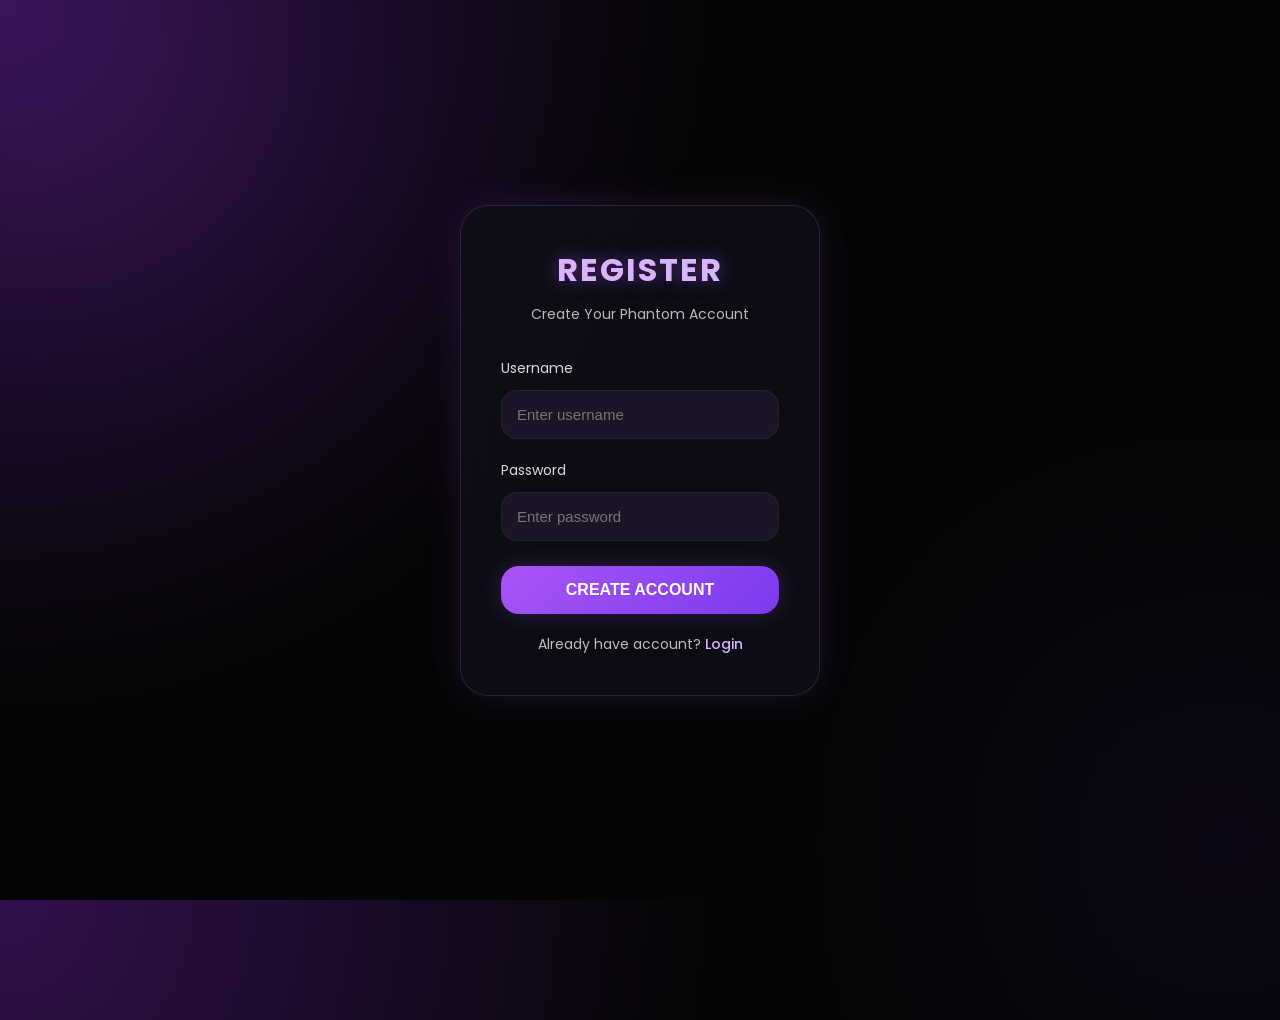
<file: src/main/resources/static/register.html>
<!DOCTYPE html>
<html lang="en">

<head>

<meta charset="UTF-8">
<meta name="viewport" content="width=device-width, initial-scale=1.0">

<title>Phantom Register</title>

<link href="https://fonts.googleapis.com/css2?family=Poppins:wght@300;400;500;600;700&display=swap" rel="stylesheet">

<style>

/* ======================
   GLOBAL
====================== */

*{
    margin:0;
    padding:0;
    box-sizing:border-box;
}

body{
    height:100vh;
    display:flex;
    justify-content:center;
    align-items:center;
    overflow:hidden;

    font-family:'Poppins',sans-serif;

    background:
    radial-gradient(circle at top left,#31104d,#050505 45%),
    radial-gradient(circle at bottom right,#4b0d74,#000000 45%);
}

/* ======================
   BACKGROUND GLOW
====================== */

body::before{
    content:"";
    position:absolute;

    width:350px;
    height:350px;

    background:#a855f7;

    filter:blur(140px);

    opacity:0.16;

    top:-120px;
    left:-120px;
}

body::after{
    content:"";
    position:absolute;

    width:350px;
    height:350px;

    background:#7c3aed;

    filter:blur(140px);

    opacity:0.14;

    bottom:-120px;
    right:-120px;
}

/* ======================
   REGISTER BOX
====================== */

.box{
    position:relative;

    width:360px;

    padding:40px;

    border-radius:28px;

    background:
    rgba(15,15,25,0.82);

    border:1px solid rgba(192,132,252,0.18);

    backdrop-filter:blur(25px);

    box-shadow:
    0 0 35px rgba(168,85,247,0.14);

    z-index:10;
}

/* ======================
   TITLE
====================== */

h1{
    text-align:center;

    color:#d8b4fe;

    font-size:32px;

    letter-spacing:2px;

    margin-bottom:10px;

    text-shadow:
    0 0 18px rgba(168,85,247,0.5);
}

/* ======================
   SUBTITLE
====================== */

.sub{
    text-align:center;

    color:#b9b9b9;

    font-size:14px;

    margin-bottom:30px;
}

/* ======================
   INPUT BOX
====================== */

.inputBox{
    margin-top:18px;
}

.inputBox label{
    color:#d9d9d9;

    font-size:14px;
}

input{
    width:100%;

    padding:15px;

    margin-top:10px;

    background:#1c1528;

    border:none;

    border-radius:16px;

    color:white;

    font-size:15px;

    outline:none;

    border:1px solid rgba(255,255,255,0.05);

    transition:0.3s;
}

input:focus{

    border:1px solid rgba(192,132,252,0.45);

    box-shadow:
    0 0 18px rgba(168,85,247,0.18);
}

/* ======================
   BUTTON
====================== */

button{

    width:100%;

    padding:15px;

    margin-top:25px;

    border:none;

    border-radius:18px;

    background:
    linear-gradient(
        135deg,
        #a855f7,
        #7c3aed
    );

    color:white;

    font-size:16px;

    font-weight:600;

    cursor:pointer;

    transition:0.3s;

    box-shadow:
    0 0 22px rgba(168,85,247,0.22);
}

button:hover{

    transform:translateY(-2px);

    box-shadow:
    0 0 30px rgba(168,85,247,0.30);
}

/* ======================
   TEXT
====================== */

p{
    color:#bcbcbc;

    text-align:center;

    margin-top:20px;

    font-size:14px;
}

a{
    color:#d8b4fe;

    text-decoration:none;

    font-weight:500;
}

a:hover{
    text-decoration:underline;
}

/* ======================
   MOBILE
====================== */

@media(max-width:700px){

    .box{
        width:92%;
        padding:32px 24px;
    }

    body{
        padding:15px;
    }

    h1{
        font-size:28px;
    }
}

</style>

</head>

<body>

<div class="box">

    <h1>REGISTER</h1>

    <div class="sub">
        Create Your Phantom Account
    </div>

    <!-- USERNAME -->

    <div class="inputBox">

        <label>Username</label>

        <input
            type="text"
            id="name"
            placeholder="Enter username"
            autocomplete="off"
        >

    </div>

    <!-- PASSWORD -->

    <div class="inputBox">

        <label>Password</label>

        <input
            type="password"
            id="password"
            placeholder="Enter password"
        >

    </div>

    <!-- BUTTON -->

    <button onclick="registerUser()">
        CREATE ACCOUNT
    </button>

    <!-- LOGIN -->

    <p>
        Already have account?
        <a href="./login.html">
            Login
        </a>
    </p>

</div>

<script>

/* ======================
   CONFIG
====================== */

const API_BASE = "https://phantom-backend05-1.onrender.com";

/* ======================
   REGISTER
====================== */

async function registerUser() {

    let name = document.getElementById("name").value.trim();
    let password = document.getElementById("password").value.trim();

    if (!name || !password) {
        alert("Please fill all fields");
        return;
    }

    let res = await fetch(`${API_BASE}/register`, {

        method: "POST",

        headers: {
            "Content-Type": "application/json"
        },

        body: JSON.stringify({
            name: name,
            password: password
        })
    });

    let result = await res.text();

    alert(result);

    if (result === "User created") {
        window.location.href = "/login.html";
    }
}

</script>

</body>
</html>
</file>
<file: h.css>
* {
     margin: 0;
     padding: 0; 
     box-sizing: 
     border-box;
     
    } 

/* HEADER */ 
.header {
     background-color: #111827;
      color: #f9fafb;
       text-align: center;
     }
 .tophead { 
    display: flex;
     justify-content: center;
      align-items: center;
       gap: 15px;
        padding: 20px; 
    } 
 /* LOGO FIX */
  #logo {
     width: 100px;
      height: 100px; 
      border-radius: 50%; 
      object-fit: cover; 
    }
  /* TITLE */
   .tophead h1 {
     font-size: 35px;
     }
   /* TAGLINE */
    .tagline {
         font-size: 30px; 
         padding: 10px 20px 20px; 
        }
    /* NAVBAR */
     .navbar {
         display: flex; 
         align-items: center; 
         justify-content: space-between; 
         background-color: #1f2937;
          padding: 15px 20px;
           position: relative; 
        }
     /* MENU ICON (hidden on desktop) */
      .menu-icon { display: none;
         font-size: 26px; 
         color: white;
          cursor: pointer;
         }
      /* CENTER MENU */ 
      .nav-links {
         display: flex; 
         gap: 40px;
          position: absolute; 
          left: 50%; 
          transform: translateX(-50%); 
        } 
      /* LINKS */ 
      .nav-links a { 
        color: white; 
        text-decoration: none; 
        font-size: 18px; 
    }
       /* LOGIN BUTTON (RIGHT SIDE) */ 
       .login-btn {
         margin-left: auto;
          padding: 6px 15px; 
          background-color: #3b82f6; 
          color: white;
           border: none;
            border-radius: 15px;
             cursor: pointer; 
            }
        .login-btn:hover {
             background-color: #2563eb; 
            }
         /* HERO */
          .hero {
             text-align: center;
              padding: 50px 20px;
               background-color: #f2faf7;
             }
          .hero h2 { 
            font-size: 30px;
         } 
          .hero p {
             margin: 15px 0;
             }
           .hero button {
             padding: 10px 20px;
              background-color: #3b82f6;
               color: white; 
               border: none;
                border-radius: 20px;
                 cursor: pointer; 
                }
            .hero button:hover {
                 background-color: #2563eb;
                 } 
            /* MAIN */
             .main { 
                padding: 40px;
                 background-color: #e8edeb;
                 }
             .main h2 {
                 text-align: center;
                  margin-bottom: 30px; 
                  font-size: 30px;
                 }
              .cards { 
                display: grid;
                 grid-template-columns: repeat(auto-fit, minmax(250px, 1fr));
                  gap: 20px;
                   padding: 20px;
                 }
               .card { 
                width: 100%; /* 🔥 remove fixed width */
                 min-height: 200px; 
                 background-color: white; 
                 border-radius: 15px;
                  padding: 10px;
                   box-shadow: 0 4px 10px rgba(0,0,0,0.1);
                    display: flex; 
                    flex-direction: column;
                     overflow: hidden;
                      transition: all 0.3s ease; 
                    }
                .card:hover { 
                    transform: translate(-10px);
                     box-shadow: 0 10px 25px rgba(0,0,0,0.2); 
                    }
                 .class-row { 
                    display: flex;
                     gap: 10px;
                      margin-left: 5px; 
                      margin-top: 20px;
                       flex-wrap: wrap;
                        padding: 6px 8px;
                         overflow-x: auto;
                         }
                         a {
                            color: black;
                            text-decoration: none;
                         }
                  .class-row h2 { 
                    border-radius: 30px; 
                    border: 2px solid black;
                     background-color: white;
                      font-size: 18px; 
                      padding: 8px 15px; 
                      margin-top: 10px; 
                    }
                   .bt-card {
                     border-radius: 20px;
                      background-color: blueviolet;
                       color: white;
                        font-family: system-ui, -apple-system, BlinkMacSystemFont, 'Segoe UI', Roboto, Oxygen, Ubuntu, Cantarell, 'Open Sans', 'Helvetica Neue', sans-serif; padding: 10px; 
                    } 
                   .footer { 
                    background-color: #2d2e2e;
                     color: white;
                      padding: 40px 20px 10px;
                     } 
                     /* CONTAINER */
                      .footer-container { 
                        display: grid; 
                        grid-template-columns: repeat(3, 1fr);
                         gap: 30px;
                          max-width: 1100px;
                           margin: auto; 
                        }
                    /* COLUMN */ 
                    .footer-col h3,
                     .footer-col h4 
                     { 
                        margin-bottom: 15px;
                     }
                     .footer-col p
                      { font-size: 14px; 
                        line-height: 1.6; 
                    } 
                    /* LINKS */

                      .footer-col a { display: block;
                         color: #d1d5db; 
                         text-decoration: none; 
                         margin-bottom: 8px;
                          font-size: 14px;
                         }
                       .footer-col a:hover {
                         color: #3b82f6; 
                        }
                        /* BOTTOM */ 
                        .footer-bottom {
                             text-align: center;
                              border-top: 1px solid #374151;
                               margin-top: 20px; 
                               padding-top: 10px;
                                font-size: 14px; 
                                color: #9ca3af;
                             }


@media (max-width: 768px) {

    .tophead {
        flex-direction: column;
        text-align: center;
    }

    .tophead h1 {
        font-size: 24px;
    }

    .tagline {
        font-size: 18px;
    }

    /* NAVBAR */
    .navbar {
        flex-direction: row;
        justify-content: space-between;
    }

    .menu-icon {
        display: block;
    }

    .nav-links {
        display: none;
        flex-direction: column;
        position: absolute;
        top: 60px;
        left: 0;
        width: 100%;
        background-color: #1f2937;
        padding: 10px 0;
        text-align: center;
    }

    .nav-links a {
        padding: 10px;
        font-size: 16px;
    }

    .nav-links.active {
        display: flex;
    }

    /* HERO */
    .hero h2 {
        font-size: 22px;
    }

    .hero p {
        font-size: 14px;
    }

    /* CARDS */
    .main {
        padding: 20px;
    }

    .cards {
        grid-template-columns: 1fr; /* 🔥 single column */
    }

    .card {
        padding: 15px;
    }

    .card h2 {
        font-size: 18px;
    }

    /* CLASS BUTTONS */
    .class-row {
        gap: 8px;
        overflow-x: auto;
        flex-wrap: nowrap;   /* 🔥 scroll instead of break */
    }

    .class-row h2 {
        font-size: 13px;
        padding: 6px 12px;
        white-space: nowrap;
    }

    /* FOOTER */
    .footer-container {
        grid-template-columns: 1fr;
        text-align: center;
    }
}

/* 📱 EXTRA SMALL DEVICES (Motorola Edge / Samsung M31) */
@media (max-width: 480px) {

    #logo {
        width: 70px;
        height: 70px;
    }

    .tophead h1 {
        font-size: 20px;
    }

    .tagline {
        font-size: 14px;
    }

    .hero h2 {
        font-size: 18px;
    }

    .hero button {
        width: 100%;
    }

    .card {
        border-radius: 12px;
    }

    .bt-card {
        font-size: 14px;
        padding: 8px;
    }
}
</file>
<file: src/main/resources/static/h.css>
* {
     margin: 0;
     padding: 0; 
     box-sizing: 
     border-box;
     
    } 

/* HEADER */ 
.header {
     background-color: #111827;
      color: #f9fafb;
       text-align: center;
     }
 .tophead { 
    display: flex;
     justify-content: center;
      align-items: center;
       gap: 15px;
        padding: 20px; 
    } 
 /* LOGO FIX */
  #logo {
     width: 100px;
      height: 100px; 
      border-radius: 50%; 
      object-fit: cover; 
    }
  /* TITLE */
   .tophead h1 {
     font-size: 35px;
     }
   /* TAGLINE */
    .tagline {
         font-size: 30px; 
         padding: 10px 20px 20px; 
        }
    /* NAVBAR */
     .navbar {
         display: flex; 
         align-items: center; 
         justify-content: space-between; 
         background-color: #1f2937;
          padding: 15px 20px;
           position: relative; 
        }
     /* MENU ICON (hidden on desktop) */
      .menu-icon { display: none;
         font-size: 26px; 
         color: white;
          cursor: pointer;
         }
      /* CENTER MENU */ 
      .nav-links {
         display: flex; 
         gap: 40px;
          position: absolute; 
          left: 50%; 
          transform: translateX(-50%); 
        } 
      /* LINKS */ 
      .nav-links a { 
        color: white; 
        text-decoration: none; 
        font-size: 18px; 
    }
       /* LOGIN BUTTON (RIGHT SIDE) */ 
       .login-btn {
         margin-left: auto;
          padding: 6px 15px; 
          background-color: #3b82f6; 
          color: white;
           border: none;
            border-radius: 15px;
             cursor: pointer; 
            }
        .login-btn:hover {
             background-color: #2563eb; 
            }
         /* HERO */
          .hero {
             text-align: center;
              padding: 50px 20px;
               background-color: #f2faf7;
             }
          .hero h2 { 
            font-size: 30px;
         } 
          .hero p {
             margin: 15px 0;
             }
           .hero button {
             padding: 10px 20px;
              background-color: #3b82f6;
               color: white; 
               border: none;
                border-radius: 20px;
                 cursor: pointer; 
                }
            .hero button:hover {
                 background-color: #2563eb;
                 } 
            /* MAIN */
             .main { 
                padding: 40px;
                 background-color: #e8edeb;
                 }
             .main h2 {
                 text-align: center;
                  margin-bottom: 30px; 
                  font-size: 30px;
                 }
              .cards { 
                display: grid;
                 grid-template-columns: repeat(auto-fit, minmax(250px, 1fr));
                  gap: 20px;
                   padding: 20px;
                 }
               .card { 
                width: 100%; /* 🔥 remove fixed width */
                 min-height: 200px; 
                 background-color: white; 
                 border-radius: 15px;
                  padding: 10px;
                   box-shadow: 0 4px 10px rgba(0,0,0,0.1);
                    display: flex; 
                    flex-direction: column;
                     overflow: hidden;
                      transition: all 0.3s ease; 
                    }
                .card:hover { 
                    transform: translate(-10px);
                     box-shadow: 0 10px 25px rgba(0,0,0,0.2); 
                    }
                 .class-row { 
                    display: flex;
                     gap: 10px;
                      margin-left: 5px; 
                      margin-top: 20px;
                       flex-wrap: wrap;
                        padding: 6px 8px;
                         overflow-x: auto;
                         }
                         a {
                            color: black;
                            text-decoration: none;
                         }
                  .class-row h2 { 
                    border-radius: 30px; 
                    border: 2px solid black;
                     background-color: white;
                      font-size: 18px; 
                      padding: 8px 15px; 
                      margin-top: 10px; 
                    }
                   .bt-card {
                     border-radius: 20px;
                      background-color: blueviolet;
                       color: white;
                        font-family: system-ui, -apple-system, BlinkMacSystemFont, 'Segoe UI', Roboto, Oxygen, Ubuntu, Cantarell, 'Open Sans', 'Helvetica Neue', sans-serif; padding: 10px; 
                    } 
                   .footer { 
                    background-color: #2d2e2e;
                     color: white;
                      padding: 40px 20px 10px;
                     } 
                     /* CONTAINER */
                      .footer-container { 
                        display: grid; 
                        grid-template-columns: repeat(3, 1fr);
                         gap: 30px;
                          max-width: 1100px;
                           margin: auto; 
                        }
                    /* COLUMN */ 
                    .footer-col h3,
                     .footer-col h4 
                     { 
                        margin-bottom: 15px;
                     }
                     .footer-col p
                      { font-size: 14px; 
                        line-height: 1.6; 
                    } 
                    /* LINKS */

                      .footer-col a { display: block;
                         color: #d1d5db; 
                         text-decoration: none; 
                         margin-bottom: 8px;
                          font-size: 14px;
                         }
                       .footer-col a:hover {
                         color: #3b82f6; 
                        }
                        /* BOTTOM */ 
                        .footer-bottom {
                             text-align: center;
                              border-top: 1px solid #374151;
                               margin-top: 20px; 
                               padding-top: 10px;
                                font-size: 14px; 
                                color: #9ca3af;
                             }


@media (max-width: 768px) {

    .tophead {
        flex-direction: column;
        text-align: center;
    }

    .tophead h1 {
        font-size: 24px;
    }

    .tagline {
        font-size: 18px;
    }

    /* NAVBAR */
    .navbar {
        flex-direction: row;
        justify-content: space-between;
    }

    .menu-icon {
        display: block;
    }

    .nav-links {
        display: none;
        flex-direction: column;
        position: absolute;
        top: 60px;
        left: 0;
        width: 100%;
        background-color: #1f2937;
        padding: 10px 0;
        text-align: center;
    }

    .nav-links a {
        padding: 10px;
        font-size: 16px;
    }

    .nav-links.active {
        display: flex;
    }

    /* HERO */
    .hero h2 {
        font-size: 22px;
    }

    .hero p {
        font-size: 14px;
    }

    /* CARDS */
    .main {
        padding: 20px;
    }

    .cards {
        grid-template-columns: 1fr; /* 🔥 single column */
    }

    .card {
        padding: 15px;
    }

    .card h2 {
        font-size: 18px;
    }

    /* CLASS BUTTONS */
    .class-row {
        gap: 8px;
        overflow-x: auto;
        flex-wrap: nowrap;   /* 🔥 scroll instead of break */
    }

    .class-row h2 {
        font-size: 13px;
        padding: 6px 12px;
        white-space: nowrap;
    }

    /* FOOTER */
    .footer-container {
        grid-template-columns: 1fr;
        text-align: center;
    }
}

/* 📱 EXTRA SMALL DEVICES (Motorola Edge / Samsung M31) */
@media (max-width: 480px) {

    #logo {
        width: 70px;
        height: 70px;
    }

    .tophead h1 {
        font-size: 20px;
    }

    .tagline {
        font-size: 14px;
    }

    .hero h2 {
        font-size: 18px;
    }

    .hero button {
        width: 100%;
    }

    .card {
        border-radius: 12px;
    }

    .bt-card {
        font-size: 14px;
        padding: 8px;
    }
}
</file>
